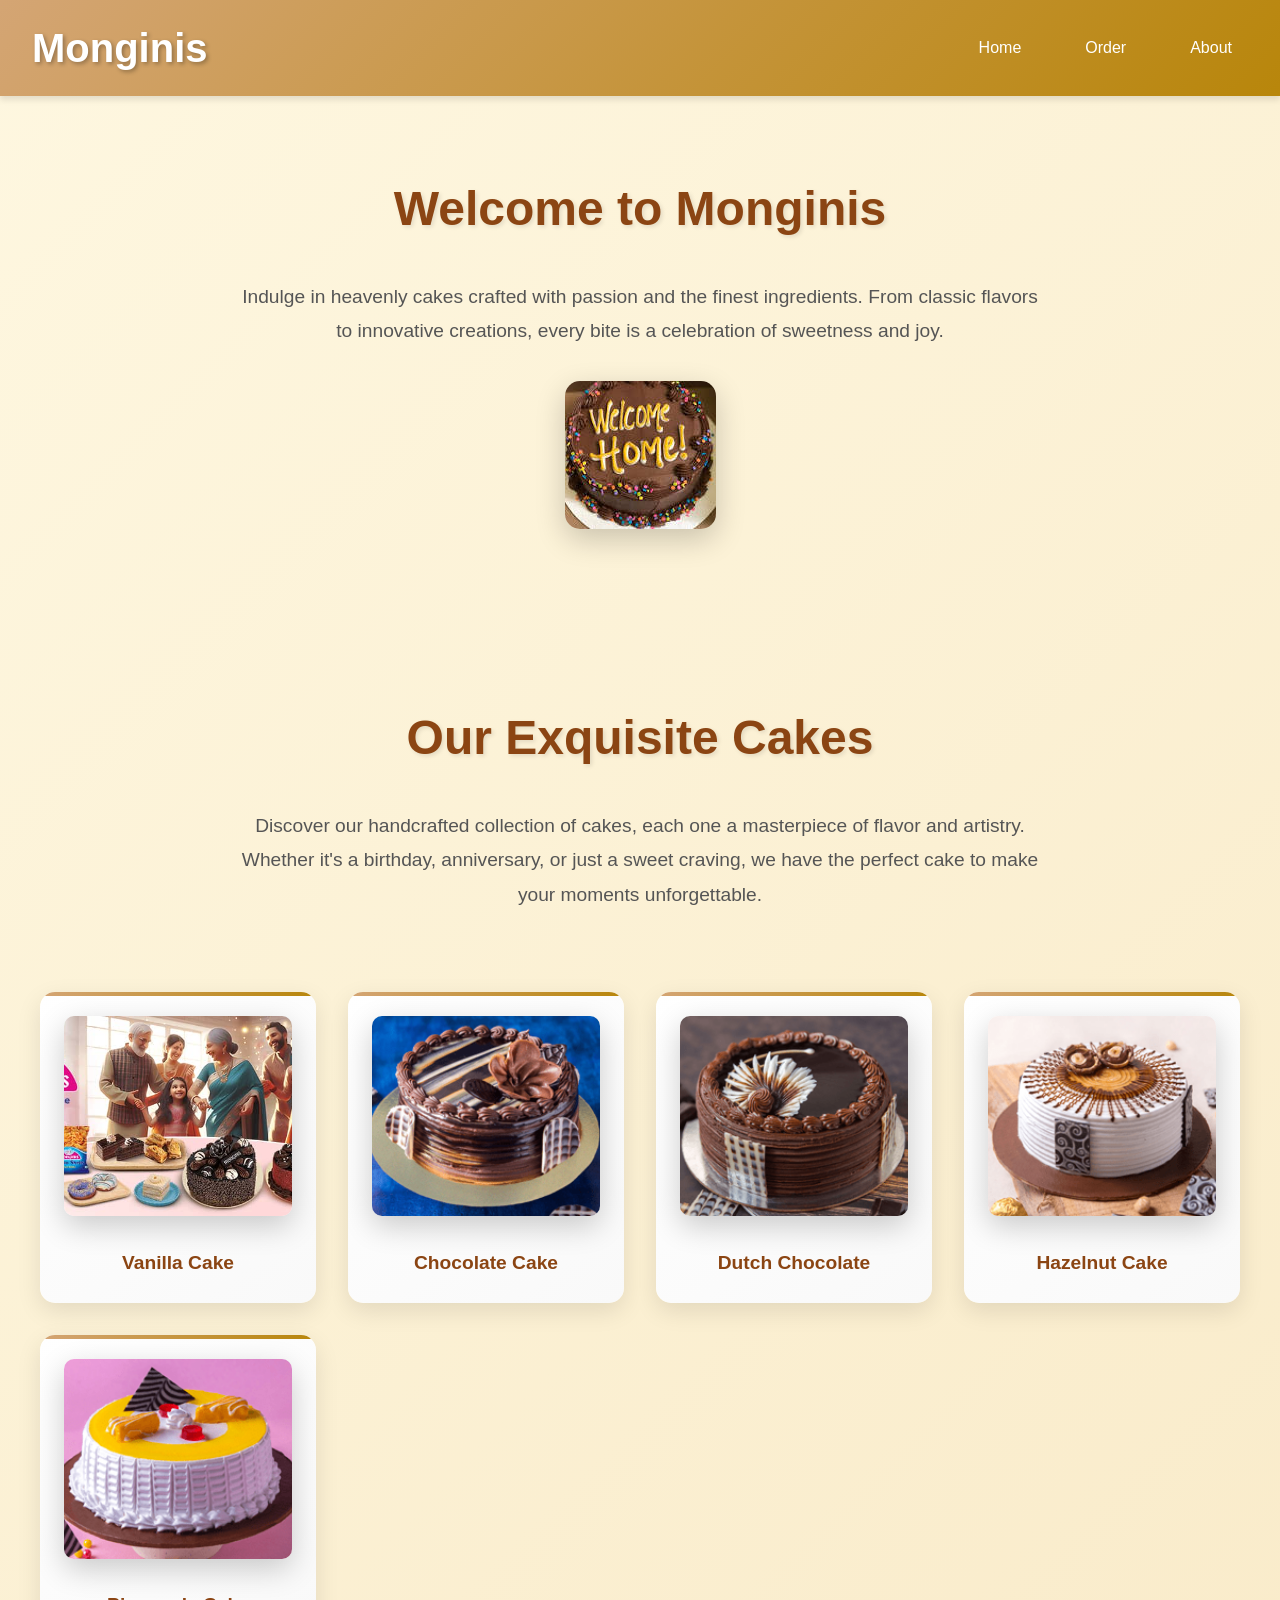
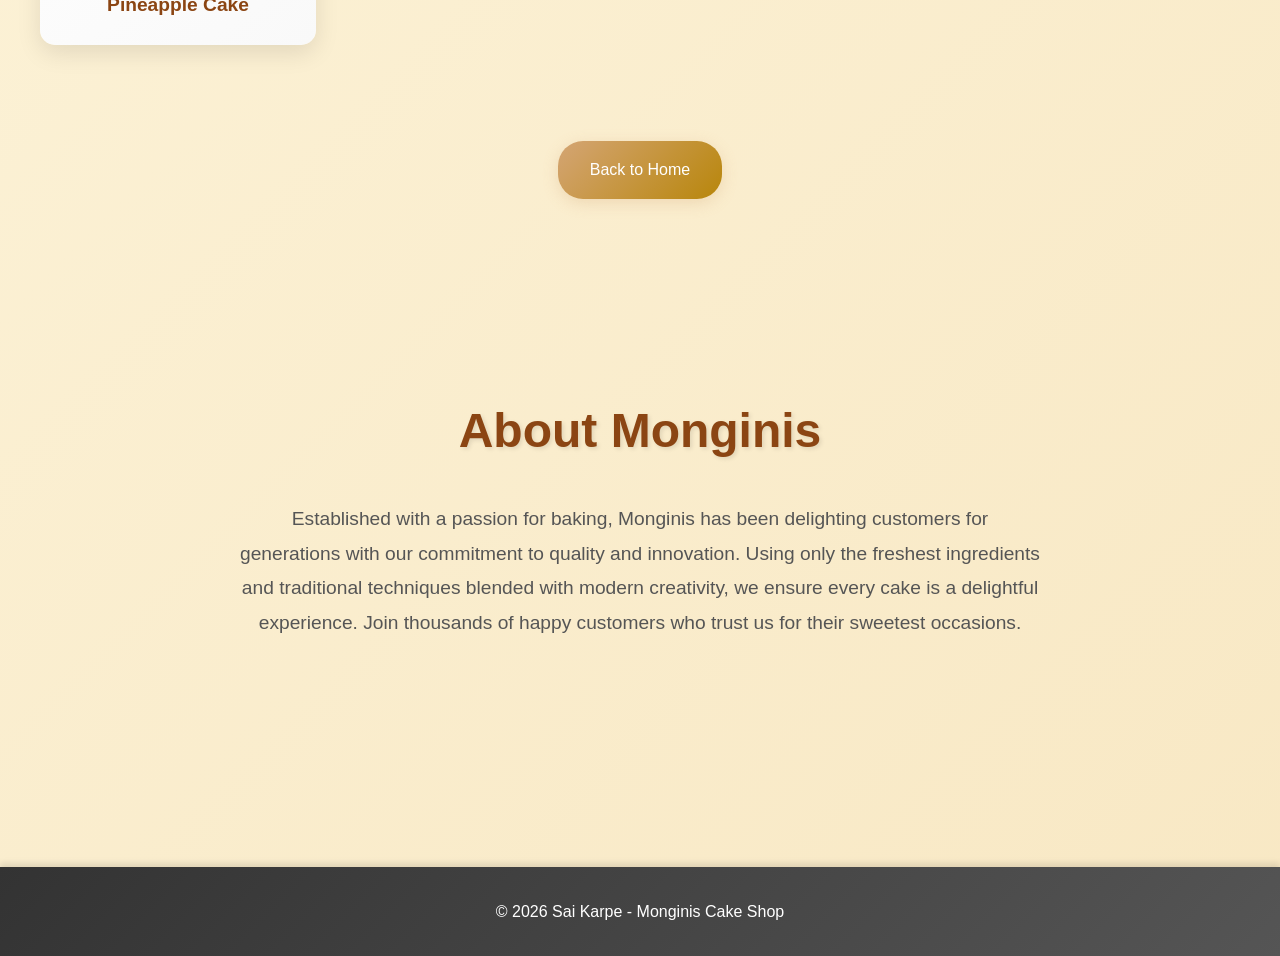
<file: Assignment1(Basic_Webpage)/basic.html>
<!DOCTYPE html>
<html lang="en">

<head>
    <meta charset="UTF-8">
    <meta name="viewport" content="width=device-width, initial-scale=1.0">
    <title>Monginis - Cake Shop</title>
    <link rel="stylesheet" href="basic.css">
</head>

<body>
    <nav class="navbar">
        <div class="nav-brand">Monginis</div>
        <div class="nav-links">
            <a href="#welcome">Home</a>
            <a href="#order">Order</a>
            <a href="#about">About</a>
        </div>
    </nav>

    <div class="body-content" id="welcome">
        <h1>Welcome to Monginis</h1>
        <p>Indulge in heavenly cakes crafted with passion and the finest ingredients. From classic flavors to innovative
            creations, every bite is a celebration of sweetness and joy.</p>
        <img src="Welcome.jpg" alt="Welcome to Monginis">
    </div>

    <div class="body-content" id="order">
        <h1>Our Exquisite Cakes</h1>
        <p>Discover our handcrafted collection of cakes, each one a masterpiece of flavor and artistry. Whether it's a
            birthday, anniversary, or just a sweet craving, we have the perfect cake to make your moments unforgettable.
        </p>
        <div class="cakes-container">
            <div class="cake-card">
                <img src="Cake1.jpg" alt="Cake 1">
                <div class="cake-name">Vanilla Cake</div>
            </div>
            <div class="cake-card">
                <img src="ChocolateCake.png" alt="Chocolate Cake">
                <div class="cake-name">Chocolate Cake</div>
            </div>
            <div class="cake-card">
                <img src="DutchChocolateCake.png" alt="Dutch Chocolate">
                <div class="cake-name">Dutch Chocolate</div>
            </div>
            <div class="cake-card">
                <img src="HazelnutCake.png" alt="Hazelnut Cake">
                <div class="cake-name">Hazelnut Cake</div>
            </div>
            <div class="cake-card">
                <img src="PineappleCake.png" alt="Pineapple Cake">
                <div class="cake-name">Pineapple Cake</div>
            </div>
        </div>
        <a href="#welcome" class="back-link">Back to Home</a>
    </div>

    <div class="body-content" id="about">
        <h1>About Monginis</h1>
        <p>Established with a passion for baking, Monginis has been delighting customers for generations with our
            commitment to quality and innovation. Using only the freshest ingredients and traditional techniques blended
            with modern creativity, we ensure every cake is a delightful experience. Join thousands of happy customers
            who trust us for their sweetest occasions.</p>
    </div>

    <footer class="footer">
        <p>&copy; 2026 Sai Karpe - Monginis Cake Shop</p>
    </footer>
</body>

</html>
</file>
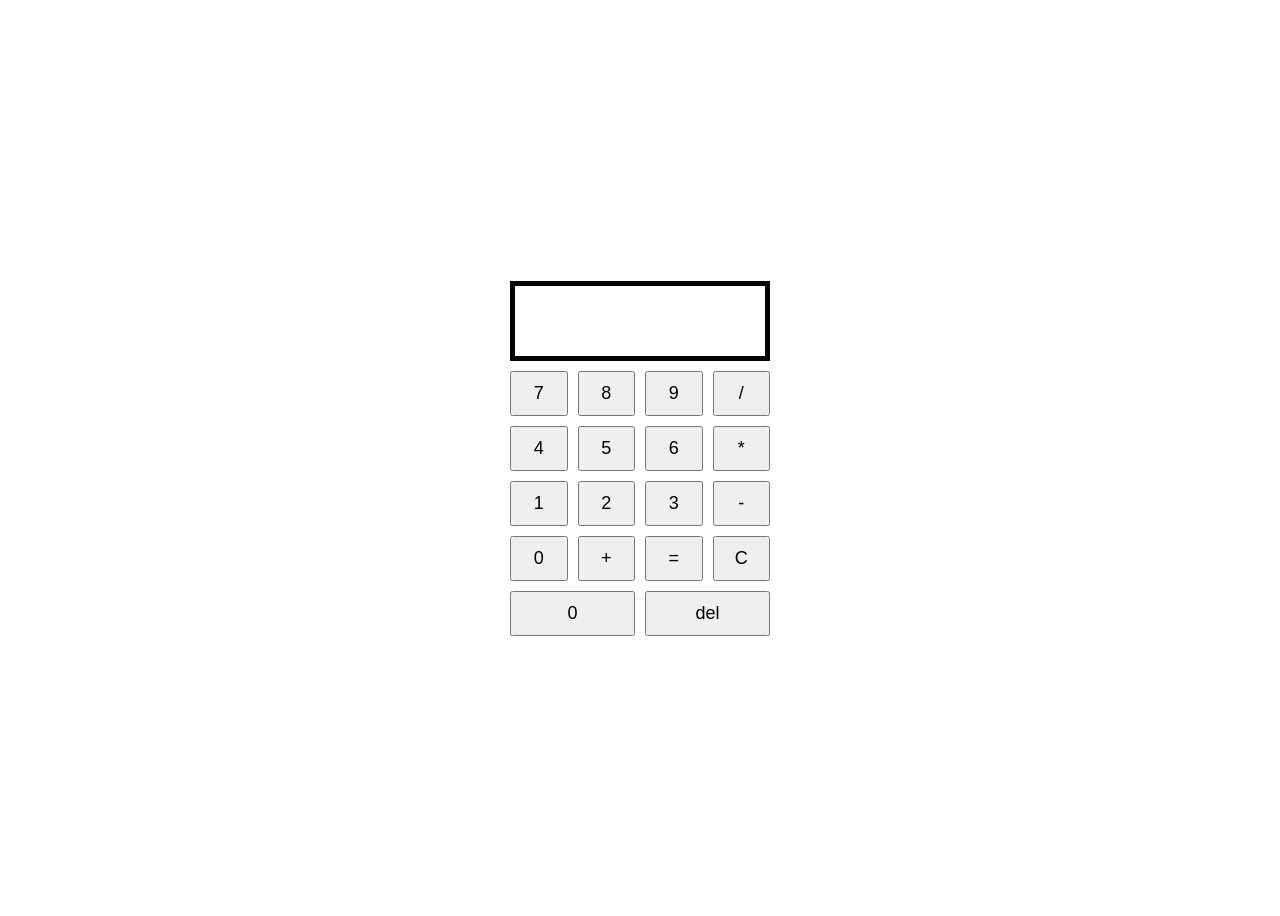
<file: Assignment3(Calculator)/calculator.html>
<!DOCTYPE html>
<html lang="en">
<head>
    <meta charset="UTF-8">
    <meta name="viewport" content="width=device-width, initial-scale=1.0">
    <title>Calculator</title>
    <style>
    body{
    display:flex;
    justify-content:center;
    align-items:center;
    height:100vh;
    background:white;
}

.calculator{
    width:260px;
    background:white;
    padding:15px;
    border-radius:10px;
    box-shadow:black;
}

#display{
    height:50px;
    border:5px solid black;
    margin-bottom:10px;
    padding:10px;
    font-size:20px;
    text-align:right;
}

.buttons{
    display:flex;
    flex-wrap:wrap;
    gap:10px;
}

button{
    flex:1 0 22%;
    height:45px;
    font-size:18px;
    cursor:pointer;
}

</style>
</head>
<body>
     <div class="calculator">

        <div id="display"></div>

        <div class="buttons">

            <button id="btn7">7</button>
            <button id="btn8">8</button>
            <button id="btn9">9</button>
            <button id="div">/</button>

            <button id="btn4">4</button>
            <button id="btn5">5</button>
            <button id="btn6">6</button>
            <button id="mul">*</button>

            <button id="btn1">1</button>
            <button id="btn2">2</button>
            <button id="btn3">3</button>
            <button id="sub">-</button>

            <button id="btn0">0</button>
            <button id="add">+</button>
            <button id="equal">=</button>
            <button id="clear">C</button>
            <button id="zero">0</button>
            <button id="delete">del</button>

        </div>

    </div>

    <script>

let display = document.getElementById("display");
let expression = "";

document.getElementById("btn0").addEventListener("click", ()=>{
    expression += "0";
    display.innerText = expression;
});

document.getElementById("btn1").addEventListener("click",()=>{
    expression += "1";
    display.innerText = expression;
});

document.getElementById("btn2").addEventListener("click",()=>{
    expression += "2";
    display.innerText = expression;
});

document.getElementById("btn3").addEventListener("click",()=>{
    expression += "3";
    display.innerText = expression;
});

document.getElementById("btn4").addEventListener("click",()=>{
    expression += "4";
    display.innerText = expression;
});

document.getElementById("btn5").addEventListener("click",()=>{
    expression += "5";
    display.innerText = expression;
});

document.getElementById("btn6").addEventListener("click", ()=>{
    expression += "6";
    display.innerText = expression;
});

document.getElementById("btn7").addEventListener("click", ()=>{
    expression += "7";
    display.innerText = expression;
});

document.getElementById("btn8").addEventListener("click", ()=>{
    expression += "8";
    display.innerText = expression;
});

document.getElementById("btn9").addEventListener("click",()=>{
    expression += "9";
    display.innerText = expression;
});


document.getElementById("add").addEventListener("click", ()=>{
    expression += "+";
    display.innerText = expression;
});

document.getElementById("sub").addEventListener("click",()=>{
    expression += "-";
    display.innerText = expression;
});

document.getElementById("mul").addEventListener("click", ()=>{
    expression += "*";
    display.innerText = expression;
});

document.getElementById("div").addEventListener("click", ()=>{
    expression += "/";
    display.innerText = expression;
});

document.getElementById("equal").addEventListener("click",()=>{
    expression = eval(expression);
    display.innerText = expression;
});


document.getElementById("clear").addEventListener("click",()=>{
    expression = "";
    display.innerText = "";
});

document.getElementById("delete").addEventListener("click",()=>{
    expression = expression.slice(0, -1);
    display.innerText = expression;

});

</script>
</body>
</html>
</file>
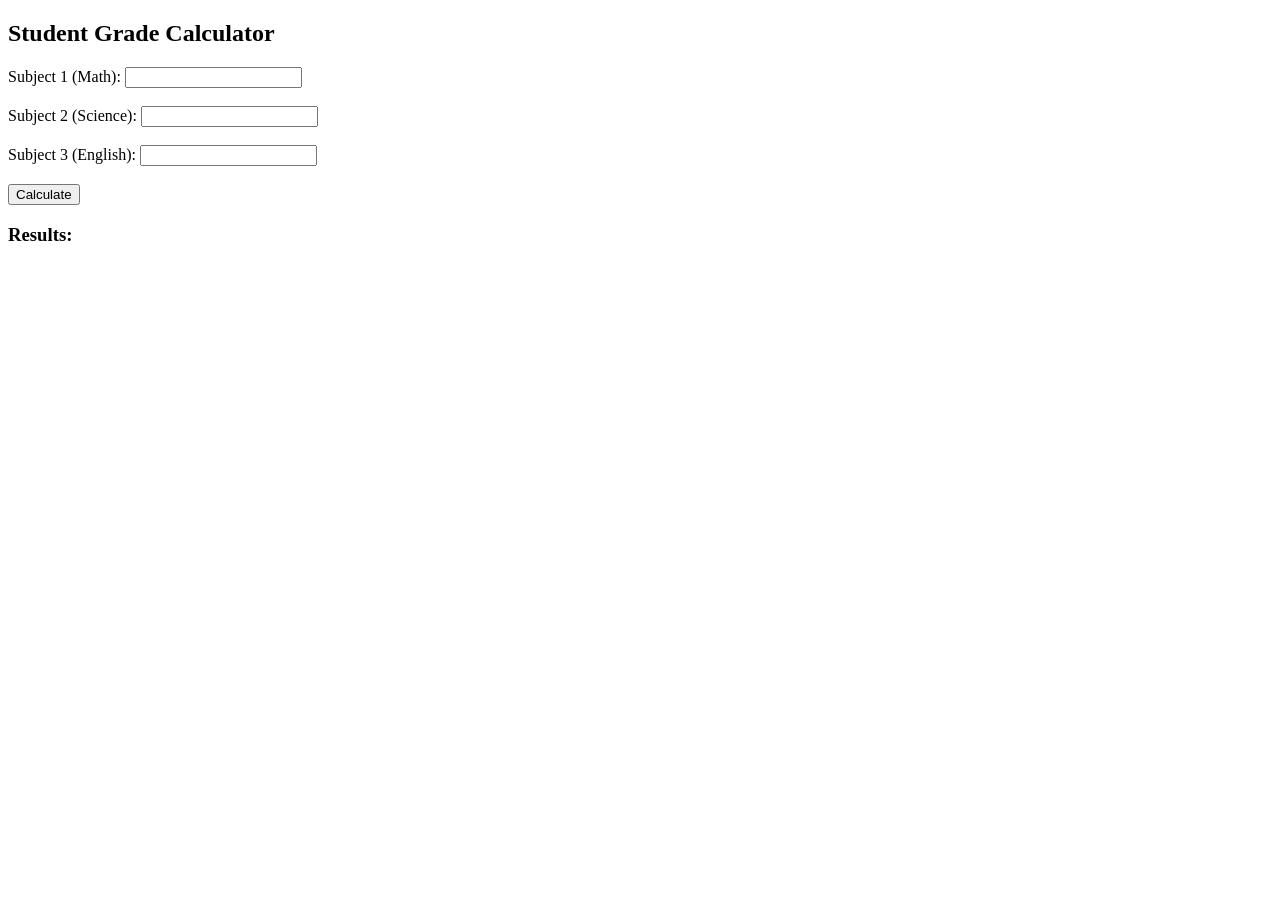
<file: Assignment3(Calculator)/grade_calculator.html>
<!DOCTYPE html>
<html>

<head>
    <title>Student Grade Calculator</title>
</head>

<body>
    <h2>Student Grade Calculator</h2>

    <label>Subject 1 (Math):</label>
    <input type="number" id="sub1"><br><br>

    <label>Subject 2 (Science):</label>
    <input type="number" id="sub2"><br><br>

    <label>Subject 3 (English):</label>
    <input type="number" id="sub3"><br><br>

    <button onclick="calculate()">Calculate</button>

    <h3>Results:</h3>
    <p id="total"></p>
    <p id="percentage"></p>
    <p id="grade"></p>

    <script>
        function calculate() {
            // 1. Get values from text fields
            let m1 = document.getElementById("sub1").value;
            let m2 = document.getElementById("sub2").value;
            let m3 = document.getElementById("sub3").value;

            // 2. Validate empty inputs
            if (m1 === "" || m2 === "" || m3 === "") {
                alert("Please enter marks for all 3 subjects!");
                return;
            }

            // Convert text to numbers
            m1 = Number(m1);
            m2 = Number(m2);
            m3 = Number(m3);

            // 3. Validate valid number range
            if (m1 < 0 || m1 > 100 || m2 < 0 || m2 > 100 || m3 < 0 || m3 > 100) {
                alert("Invalid entry! Marks must be between 0 and 100.");
                return;
            }

            // 4. Calculate total and percentage
            let totalMarks = m1 + m2 + m3;
            let percent = (totalMarks / 300) * 100;
            let grade = "";

            // 5. Check grade
            if (percent >= 90) {
                grade = "A+";
            } else if (percent >= 80) {
                grade = "A";
            } else if (percent >= 70) {
                grade = "B";
            } else if (percent >= 60) {
                grade = "C";
            } else if (percent >= 50) {
                grade = "D";
            } else {
                grade = "F";
            }

            // 6. Display dynamically using DOM manipulation
            document.getElementById("total").innerText = "Total Marks: " + totalMarks;
            document.getElementById("percentage").innerText = "Percentage: " + percent.toFixed(2) + "%";
            document.getElementById("grade").innerText = "Grade: " + grade;
        }
    </script>
</body>

</html>
</file>
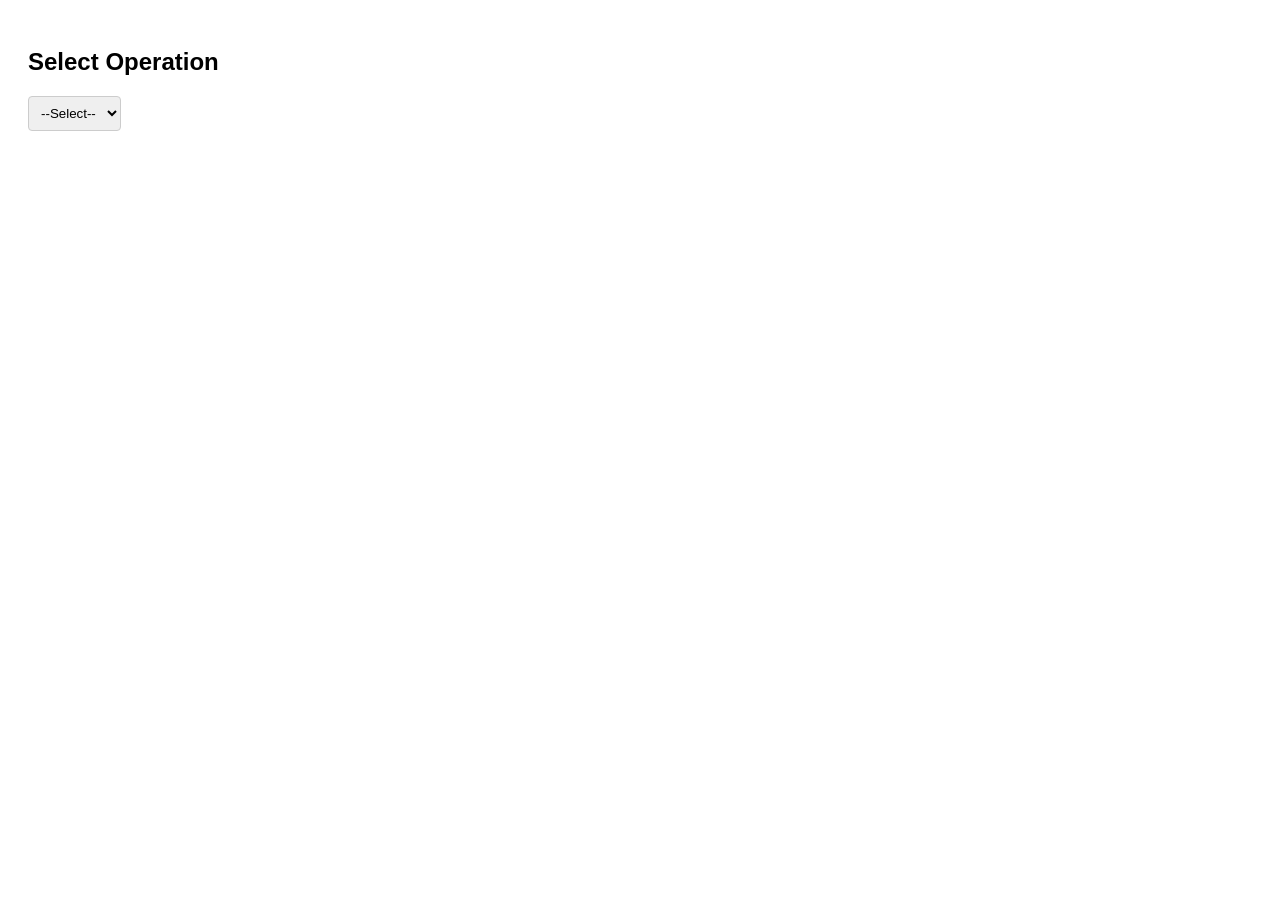
<file: Assignment5/form.html>
<!DOCTYPE html>
<html>
<head>
    <title>Dynamic CRUD Form</title>
    <style>
        body {
            font-family: Arial, sans-serif;
            padding: 20px;
        }

        #crudForm {
            margin-top: 20px;
        }
        
        input[type="text"] {
            padding: 8px;
            margin-bottom: 10px;
            border: 1px solid #ccc;
            border-radius: 4px;
        }

        button[type="submit"] {
            padding: 10px 20px;
            background: #4CAF50;
            color: white;
            border: none;
            border-radius: 4px;
            cursor: pointer;
        }

        button[type="submit"]:hover {
            background: #45a049;
        }

        select {
            padding: 8px;
            margin-bottom: 15px;
            border: 1px solid #ccc;
            border-radius: 4px;
        }
    </style>
</head>
<body>

<h2>Select Operation</h2>

<select id="operation">
    <option value="">--Select--</option>
    <option value="create">Create</option>
    <option value="update">Update</option>
    <option value="delete">Delete</option>
    <option value="read">Read</option>
</select>

<form id="crudForm" method="post" style="display:none; margin-top:20px;">

    <div id="nameField">
        Name:<br>
        <input type="text" name="name1"><br><br>
    </div>

    <div id="marksField">
        Marks:<br>
        <input type="text" name="mark1"><br><br>
    </div>

    <div id="rollField">
        Roll No:<br>
        <input type="text" name="rollno1"><br><br>
    </div>

    <button type="submit">Submit</button>

</form>

<script>
const operation = document.getElementById("operation");
const form = document.getElementById("crudForm");

const nameField = document.getElementById("nameField");
const marksField = document.getElementById("marksField");
const rollField = document.getElementById("rollField");

operation.addEventListener("change", () => {

    const op = operation.value;

    if(op === "") {
        form.style.display = "none";
        return;
    }

    form.style.display = "block";

    nameField.style.display = "none";
    marksField.style.display = "none";
    rollField.style.display = "none";

    if(op === "create") {
        nameField.style.display = "block";
        marksField.style.display = "block";
        rollField.style.display = "block";
        form.action = "create.php";
    }

    else if(op === "update") {
        nameField.style.display = "block";
        marksField.style.display = "block";
        rollField.style.display = "block";
        form.action = "update.php";
    }

    else if(op === "delete") {
        rollField.style.display = "block";
        form.action = "delete.php";
    }

    else if(op === "read") {
        
        form.action = "read.php";
    }
});
</script>

</body>
</html>
</file>
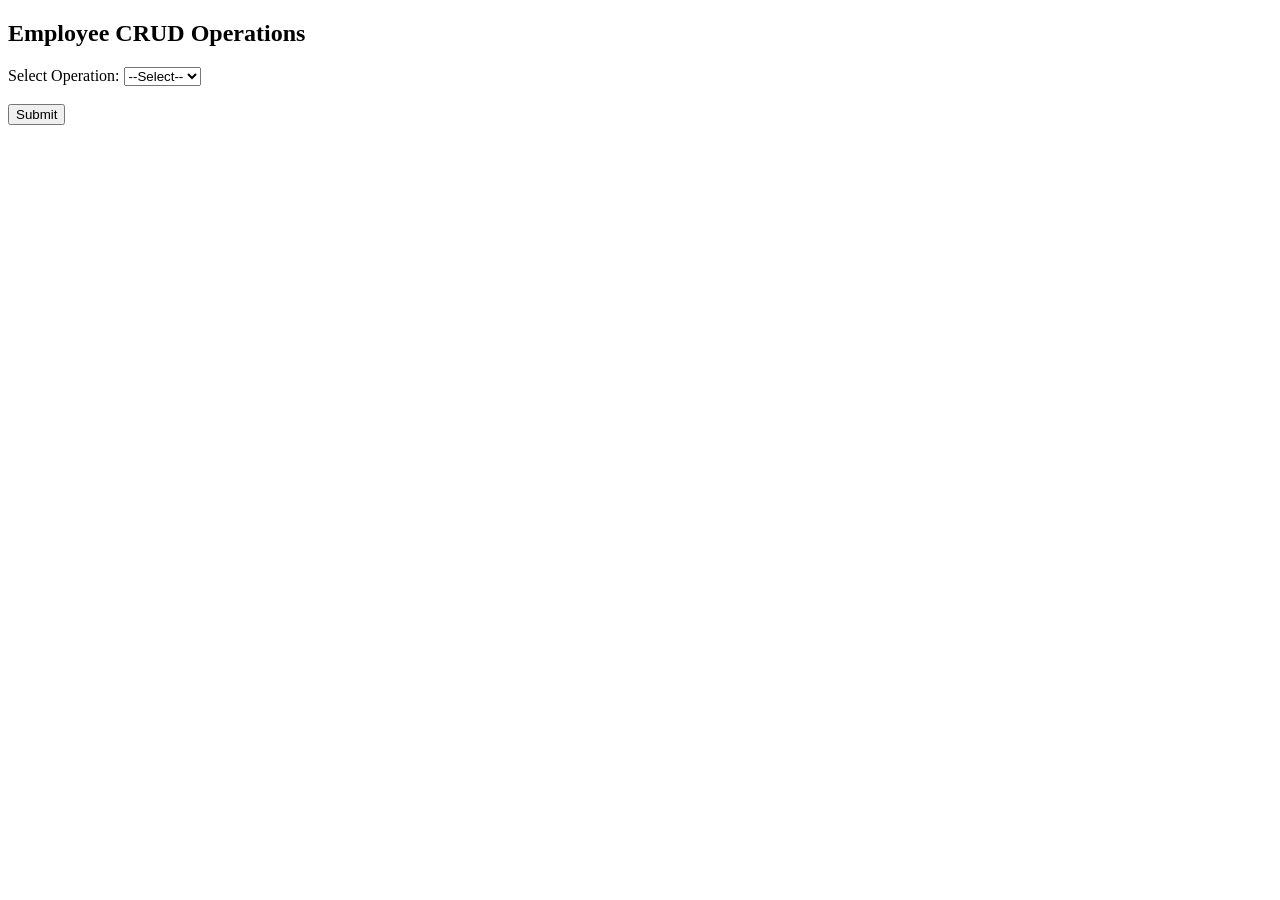
<file: Assignment6/form.html>
<!DOCTYPE html>
<html>
<head>
    <title>Employee CRUD System</title>

    <script>
        function showFields(choice) {
        
            document.getElementById("idDiv").style.display = "none";
            document.getElementById("nameDiv").style.display = "none";
            document.getElementById("salaryDiv").style.display = "none";

           
            document.getElementById("id").required = false;
            document.getElementById("name").required = false;
            document.getElementById("salary").required = false;

           
            if (choice == "1") { 
                idDiv.style.display = "block";
                nameDiv.style.display = "block";
                salaryDiv.style.display = "block";

                id.required = true;
                name.required = true;
                salary.required = true;
            }
            else if (choice == "2") { 
                idDiv.style.display = "block";

                id.required = true;
            }
            else if (choice == "3") { 
                idDiv.style.display = "block";
                nameDiv.style.display = "block";
                salaryDiv.style.display = "block";

                id.required = true;
                name.required = true;
                salary.required = true;
            }
            else if (choice == "4") { 
                
            }
        }
    </script>

</head>

<body>

<h2>Employee CRUD Operations</h2>

<form action="sample" method="post">

    <label>Select Operation:</label>
    <select name="ch" onchange="showFields(this.value)" required>
        <option value="">--Select--</option>
        <option value="1">Insert</option>
        <option value="2">Delete</option>
        <option value="3">Update</option>
        <option value="4">Read</option>
    </select>

    <br><br>

    <div id="idDiv" style="display:none;">
        ID: <input type="text" id="id" name="id"><br><br>
    </div>

    <div id="nameDiv" style="display:none;">
        Name: <input type="text" id="name" name="name"><br><br>
    </div>

    <div id="salaryDiv" style="display:none;">
        Salary: <input type="text" id="salary" name="salary"><br><br>
    </div>

    <input type="submit" value="Submit">

</form>

</body>
</html>
</file>
<file: Assignment1(Basic_Webpage)/basic.css>
* {
    margin: 0;
    padding: 0;
    box-sizing: border-box;
}

body {
    font-family: 'Segoe UI', Tahoma, Geneva, Verdana, sans-serif;
    line-height: 1.6;
    color: #333;
    background: linear-gradient(135deg, #fef7e0 0%, #f8e8c4 100%);
    min-height: 100vh;
}

.navbar {
    display: flex;
    justify-content: space-between;
    align-items: center;
    background: linear-gradient(135deg, #d4a574 0%, #b8860b 100%);
    padding: 1rem 2rem;
    position: sticky;
    top: 0;
    box-shadow: 0 4px 6px rgba(0, 0, 0, 0.1);
    z-index: 1000;
}

.nav-brand {
    font-size: 2.5rem;
    font-weight: bold;
    color: white;
    text-shadow: 2px 2px 4px rgba(0, 0, 0, 0.3);
}

.nav-links {
    display: flex;
    gap: 2rem;
}

.nav-links a {
    color: white;
    text-decoration: none;
    font-weight: 500;
    padding: 0.5rem 1rem;
    border-radius: 20px;
    transition: all 0.3s ease;
}

.nav-links a:hover {
    background-color: rgba(255, 255, 255, 0.2);
    color: #ffd700;
    transform: translateY(-2px);
}

.body-content {
    padding: 4rem 2rem;
    text-align: center;
    min-height: 60vh;
    display: flex;
    flex-direction: column;
    justify-content: center;
    align-items: center;
}

.body-content h1 {
    margin-bottom: 2rem;
    color: #8b4513;
    font-size: 3rem;
    font-weight: 700;
    text-shadow: 2px 2px 4px rgba(0, 0, 0, 0.1);
    animation: fadeInUp 1s ease-out;
}

.body-content p {
    margin-bottom: 2rem;
    font-size: 1.2rem;
    color: #555;
    max-width: 800px;
    line-height: 1.8;
    animation: fadeInUp 1s ease-out 0.2s both;
}

.body-content img {
    max-width: 100%;
    height: auto;
    margin-bottom: 2rem;
    border-radius: 15px;
    box-shadow: 0 10px 30px rgba(0, 0, 0, 0.2);
    transition: transform 0.3s ease;
}

.body-content img:hover {
    transform: scale(1.05);
}

.cakes-container {
    display: grid;
    grid-template-columns: repeat(auto-fit, minmax(250px, 1fr));
    gap: 2rem;
    margin: 3rem 0;
    width: 100%;
    max-width: 1200px;
}

.cake-card {
    background: linear-gradient(145deg, #ffffff, #f9f9f9);
    border-radius: 15px;
    padding: 1.5rem;
    box-shadow: 0 8px 25px rgba(0, 0, 0, 0.1);
    transition: all 0.3s ease;
    overflow: hidden;
    position: relative;
}

.cake-card:hover {
    transform: translateY(-10px) scale(1.02);
    box-shadow: 0 15px 40px rgba(0, 0, 0, 0.2);
}

.cake-card::before {
    content: '';
    position: absolute;
    top: 0;
    left: 0;
    right: 0;
    height: 4px;
    background: linear-gradient(90deg, #d4a574, #b8860b);
}

.cake-card img {
    width: 100%;
    height: 200px;
    object-fit: cover;
    border-radius: 10px;
    margin-bottom: 1rem;
    transition: transform 0.3s ease;
}

.cake-card:hover img {
    transform: scale(1.1);
}

.cake-name {
    font-weight: bold;
    color: #8b4513;
    font-size: 1.2rem;
    margin-top: 0.5rem;
}

.back-link {
    display: inline-block;
    margin-top: 3rem;
    padding: 1rem 2rem;
    background: linear-gradient(135deg, #d4a574, #b8860b);
    color: white;
    text-decoration: none;
    border-radius: 25px;
    transition: all 0.3s ease;
    font-weight: 500;
    box-shadow: 0 4px 15px rgba(212, 165, 116, 0.3);
}

.back-link:hover {
    background: linear-gradient(135deg, #b8860b, #daa520);
    transform: translateY(-3px);
    box-shadow: 0 6px 20px rgba(212, 165, 116, 0.4);
}

.footer {
    background: linear-gradient(135deg, #333, #555);
    color: white;
    text-align: center;
    padding: 2rem;
    margin-top: 4rem;
    box-shadow: 0 -4px 6px rgba(0, 0, 0, 0.1);
}

.footer p {
    margin: 0;
    font-size: 1rem;
}

@keyframes fadeInUp {
    from {
        opacity: 0;
        transform: translateY(30px);
    }
    to {
        opacity: 1;
        transform: translateY(0);
    }
}

/* Responsive Design */
@media (max-width: 768px) {
    .nav-brand {
        font-size: 2rem;
    }
    
    .nav-links {
        gap: 1rem;
    }
    
    .body-content h1 {
        font-size: 2.5rem;
    }
    
    .body-content p {
        font-size: 1rem;
    }
    
    .cakes-container {
        grid-template-columns: repeat(auto-fit, minmax(200px, 1fr));
        gap: 1.5rem;
    }
    
    .cake-card {
        padding: 1rem;
    }
}
</file>
